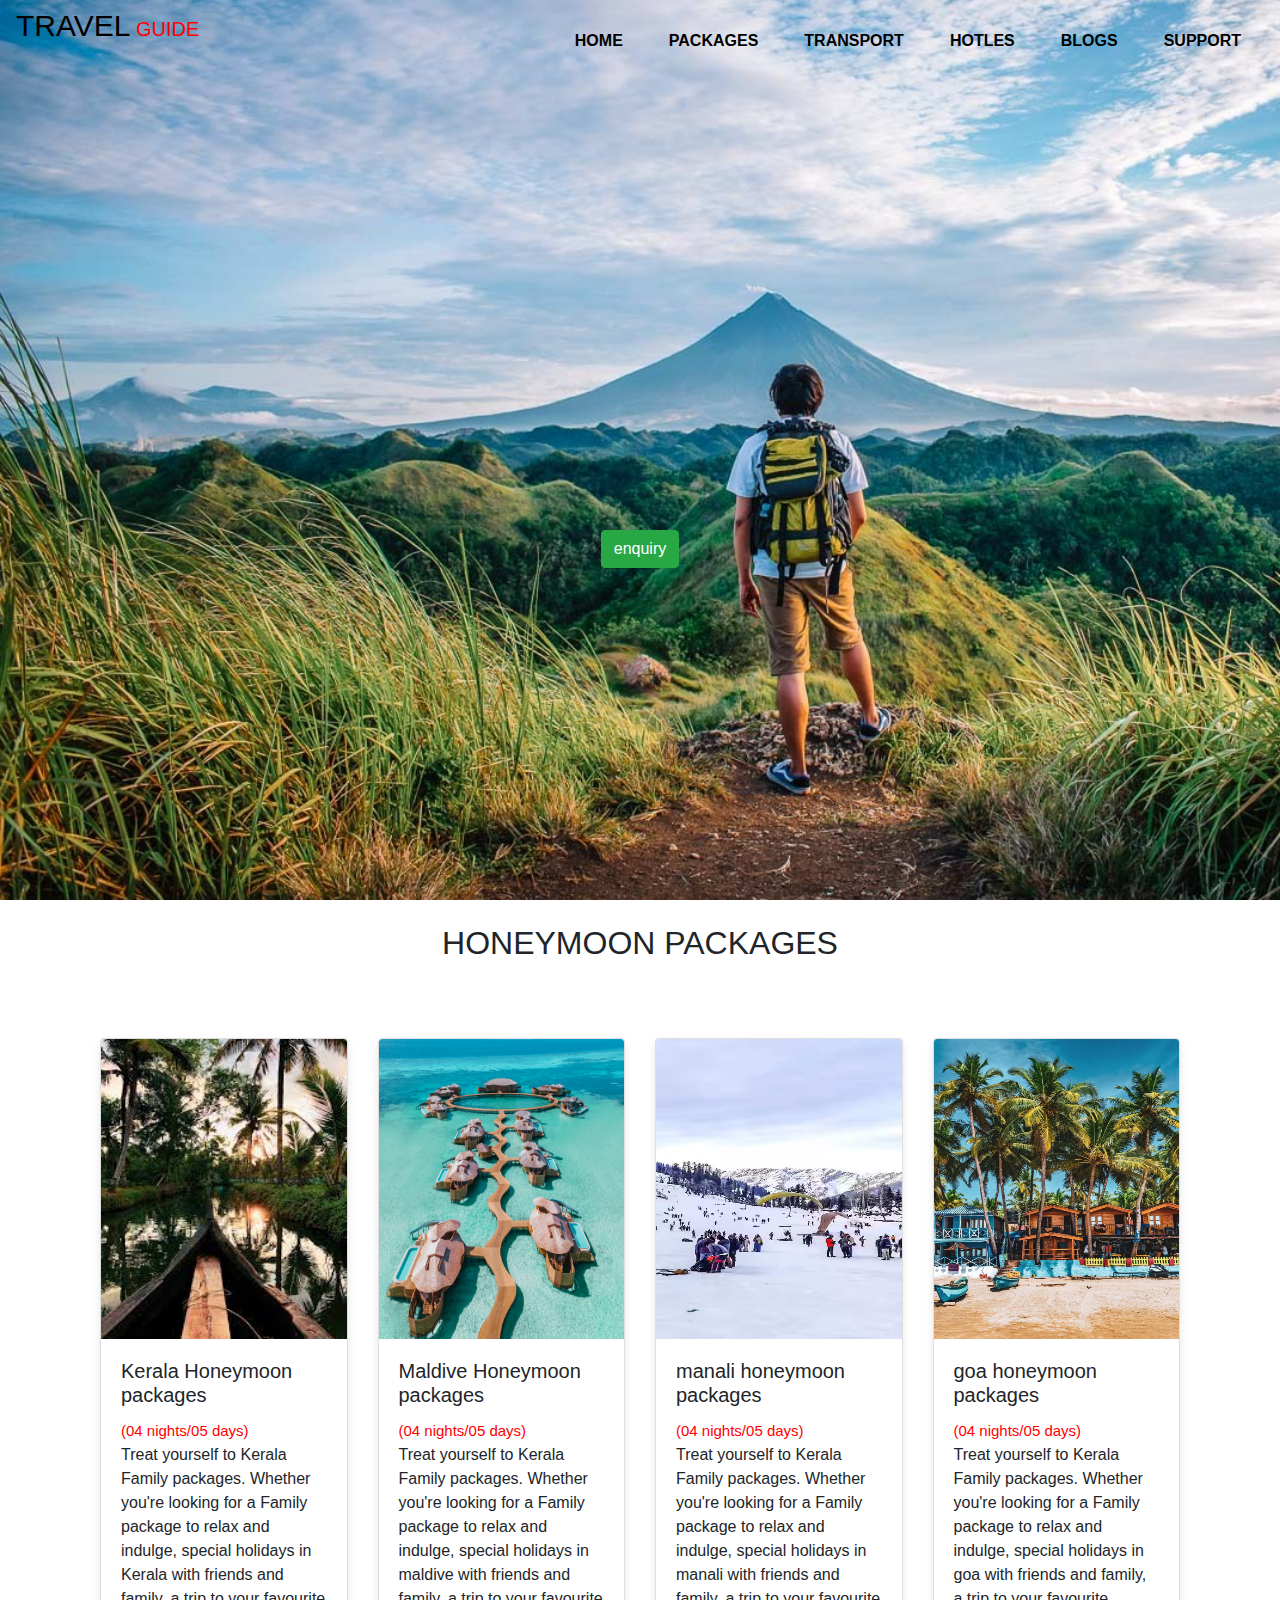
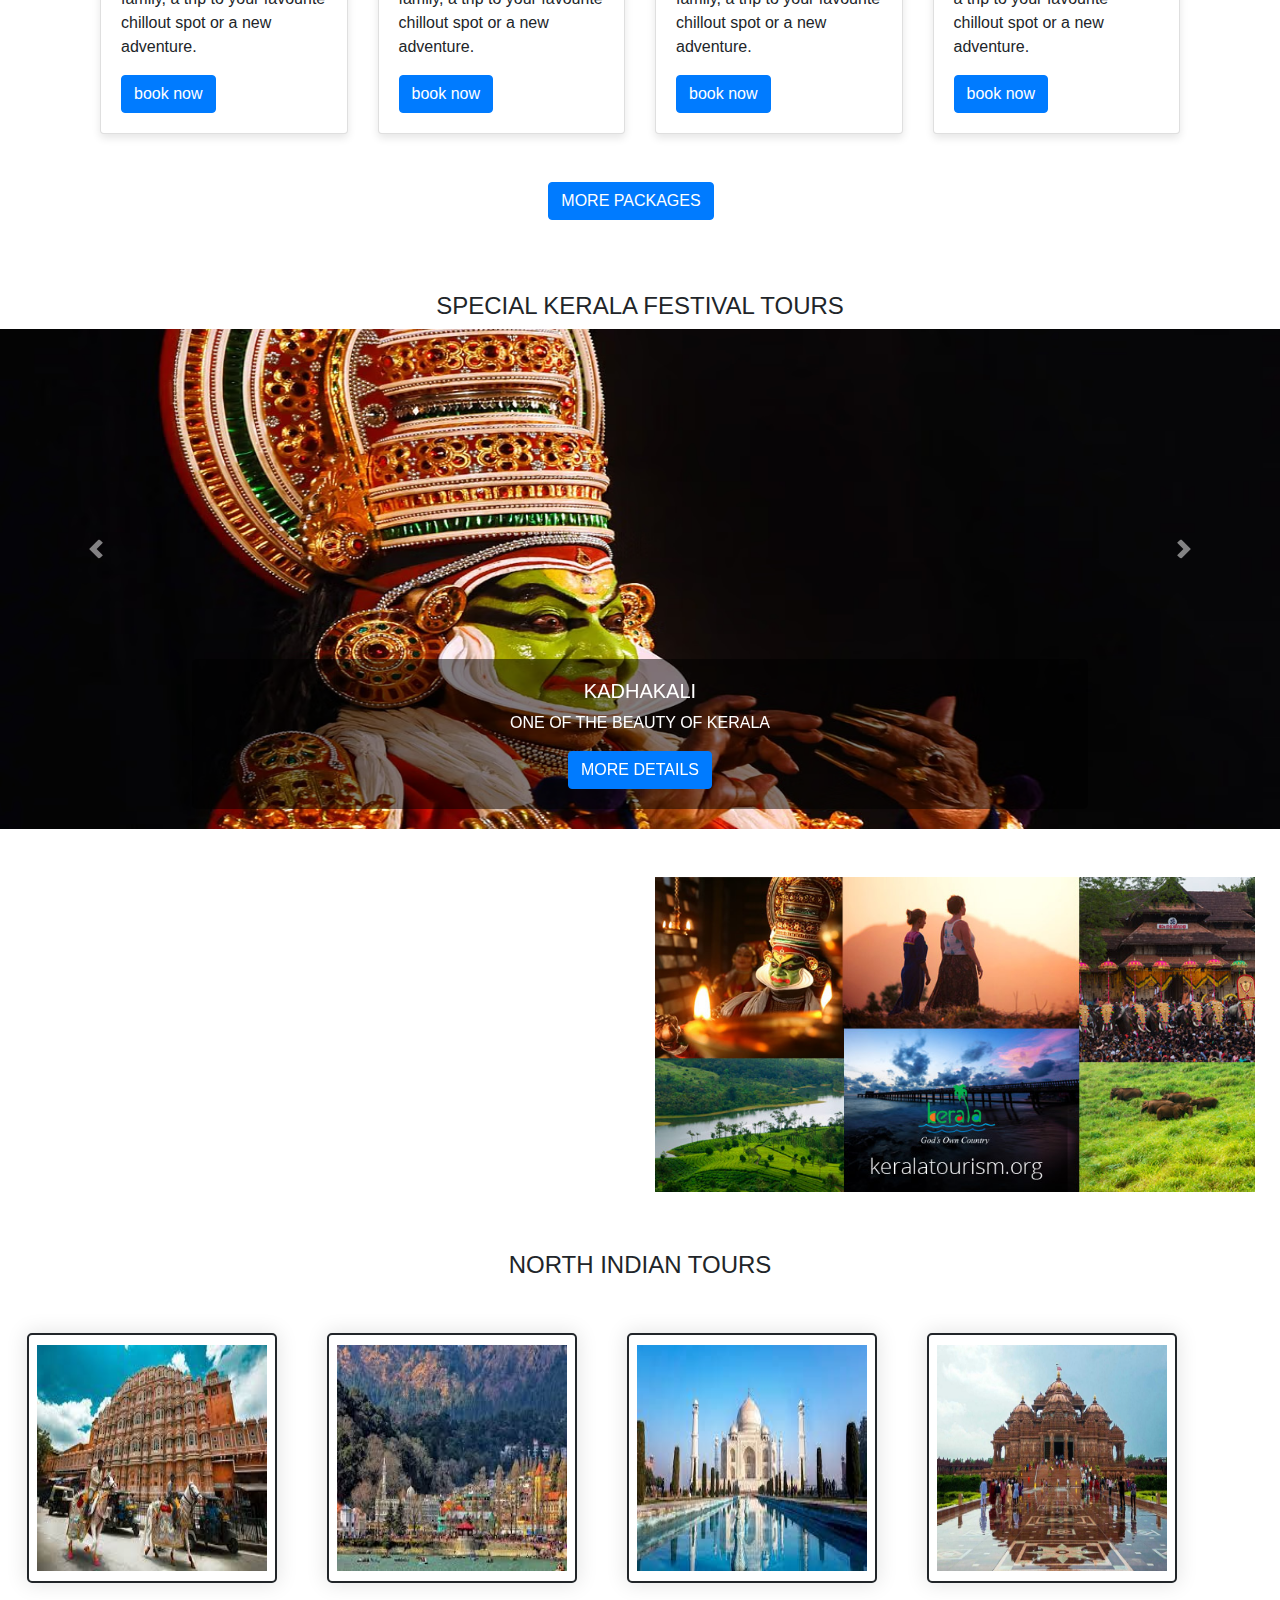
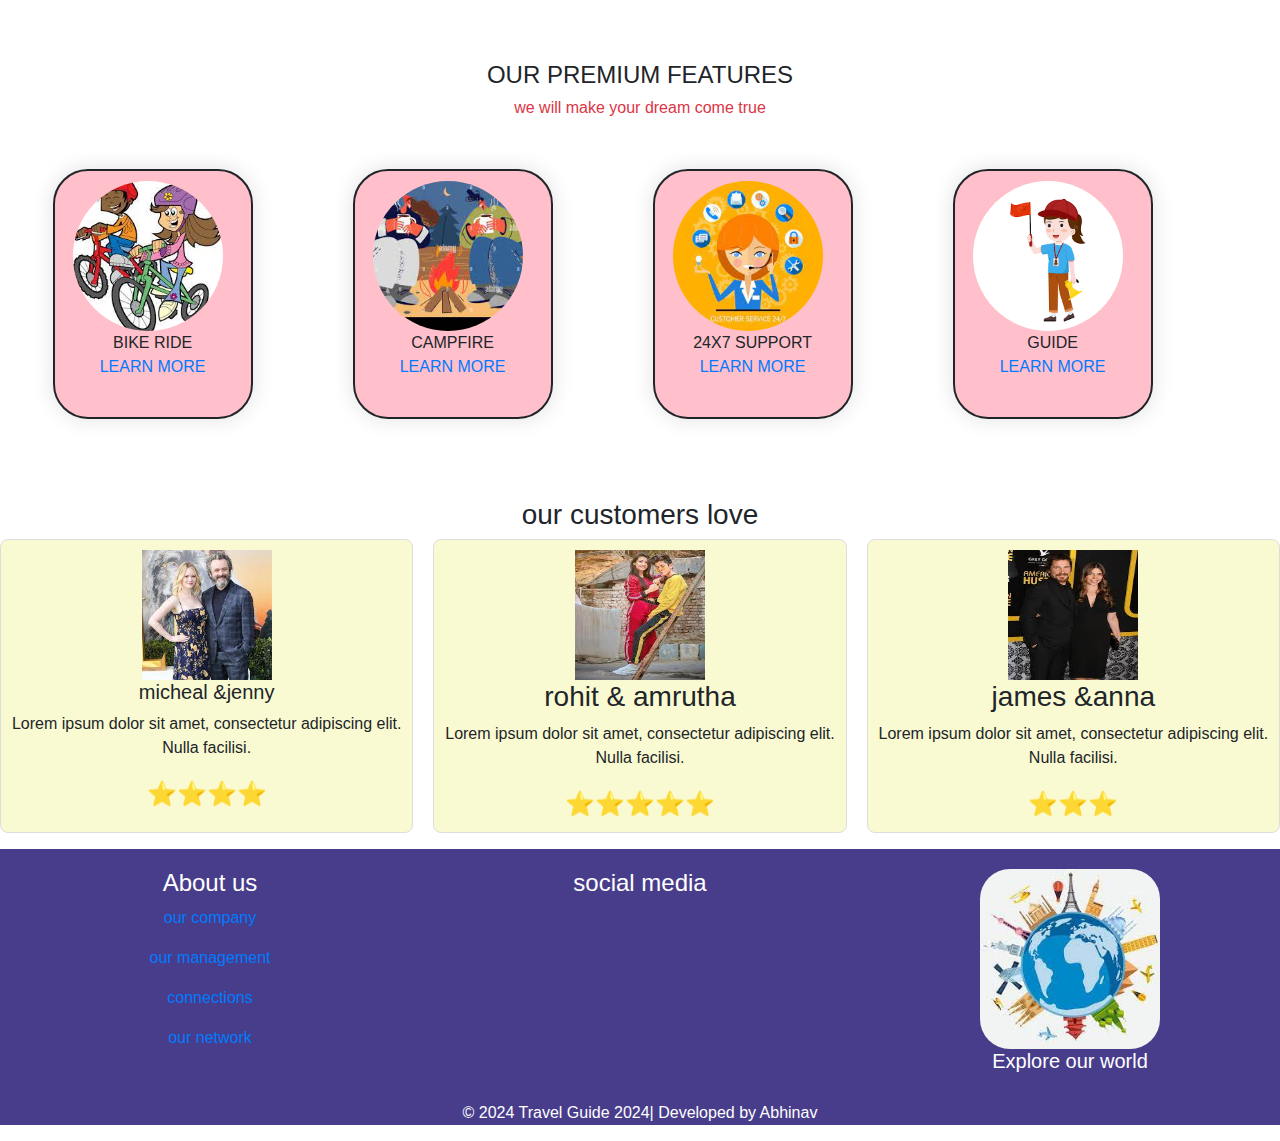
<file: index.html>
<!DOCTYPE html>
<head>
  <meta charset="UTF-8">
  <meta name="viewport" content="width=device-width, initial-scale=1.0">
  <title> Webpage</title>
  <link rel="stylesheet" href="./style.css">
  <link rel="stylesheet" href="https://cdnjs.cloudflare.com/ajax/libs/font-awesome/6.5.1/css/all.min.css" integrity="sha512-DTOQO9RWCH3ppGqcWaEA1BIZOC6xxalwEsw9c2QQeAIftl+Vegovlnee1c9QX4TctnWMn13TZye+giMm8e2LwA==" crossorigin="anonymous" referrerpolicy="no-referrer" />
  <!-- Bootstrap CSS -->
  <link href="https://stackpath.bootstrapcdn.com/bootstrap/4.5.2/css/bootstrap.min.css" rel="stylesheet">
  
  
</head>
    <header id="home">
  <nav class="navbar navbar-expand-lg ">
    <h1 id="username">TRAVEL<span id="lname"> GUIDE</span></h1>
    <button class="navbar-toggler" type="button" data-toggle="collapse" data-target="#navbarNav" aria-controls="navbarNav" aria-expanded="false" aria-label="Toggle navigation">
      <span class="navbar-toggler-icon"></span>
    </button>
    <div class="collapse navbar-collapse" id="navbarNav">
      <ul class="navbar-nav ml-auto">
        <li class="nav-item">
          <a class="nav-link" href="#home">HOME</a>
        </li>
        <li class="nav-item">
          <a class="nav-link" href="#packages">PACKAGES</a>
        </li>
        <li class="nav-item">
          <a class="nav-link" href="#">TRANSPORT</a>
        </li>
        <li class="nav-item">
            <a class="nav-link" href="#">HOTLES</a>
          </li>
          <li class="nav-item">
            <a class="nav-link" href="#blogs">BLOGS

            </a>
          </li>
          <li class="nav-item">
            <a class="nav-link" href="#support">SUPPORT</a>
          </li>
       
      </ul>
    </div>
  </nav>
  <a href="./enquiry.html" class="btn btn-success  custom-btn1">enquiry</a>
  </header>
<h2 id="packages" class="text-center mt-4">HONEYMOON PACKAGES</h2>

  <div class="card-deck"> <!-- Using Bootstrap card-deck for responsive card layout -->
    <div class="d-flex container mt-5 mb-5 justify-content-between">
        <div class="card" style="width: 18rem;">
          <img src="./c1.jpg" height="300" class="card-img-top" alt="...">
          <div class="card-body">
            <h5 class="card-title">Kerala Honeymoon packages</h5>
            <span id="sub">(04 nights/05 days)</span>
            <p class="card-text">Treat yourself to Kerala Family packages. Whether you're looking for a Family package to relax and indulge, special holidays in Kerala with friends and family, a trip to your favourite chillout spot or a new adventure.</p>
            <a href="#" class="btn btn-primary">book now</a>
          </div>
        </div>
        
        <div class="card" style="width: 18rem;">
          <img src="./c2.webp" height="300" class="card-img-top" alt="...">
          <div class="card-body">
            <h5 class="card-title">Maldive Honeymoon packages</h5>
            <span id="sub">(04 nights/05 days)</span>
            <p class="card-text">Treat yourself to Kerala Family packages. Whether you're looking for a Family package to relax and indulge, special holidays in maldive with friends and family, a trip to your favourite chillout spot or a new adventure.</p>
            <a href="#" class="btn btn-primary">book now</a>
          </div>
        </div>
        
        <div class="card" style="width: 18rem;">
          <img src="./c3.avif" height="300" class="card-img-top" alt="...">
          <div class="card-body">
            <h5 class="card-title">manali honeymoon packages</h5>
            <span id="sub">(04 nights/05 days)</span>
            <p class="card-text">Treat yourself to Kerala Family packages. Whether you're looking for a Family package to relax and indulge, special holidays in manali with friends and family, a trip to your favourite chillout spot or a new adventure.</p>
            <a href="#" class="btn btn-primary">book now</a>
          </div>
        </div>
        
        <div class="card" style="width: 18rem;">
          <img src="c4.avif" height="300" class="card-img-top" alt="...">
          <div class="card-body">
            <h5 class="card-title">goa honeymoon packages</h5>
            <span id="sub">(04 nights/05 days)</span>
            <p class="card-text">Treat yourself to Kerala Family packages. Whether you're looking for a Family package to relax and indulge, special holidays in goa with friends and family, a trip to your favourite chillout spot or a new adventure.</p>
            <a href="#" class="btn btn-primary">book now</a>
          </div>
        </div>
        </div></div>
  
       </div>
  </div>
    </div>
  </div>
  <div class="d-grid gap-1 col-2 mx-auto">
    <button class="btn btn-primary" type="button">MORE PACKAGES</button></div>
    </div>
    
 <div id="carouselExampleIndicators" class="carousel slide" data-ride="carousel">
  
    <div class="carousel-inner mt-5">
      <h4 class=" text-center fst-italic fs-4 mt-4">SPECIAL KERALA FESTIVAL TOURS</h4>
        <div class="carousel-item active">
            <img class="  d-block w-100"width="300" height="500" src="./CR2.avif" alt="First slide">
            <div class="carousel-caption d-none d-md-block">
              <h5 class="fst-italic fs-4 ">KADHAKALI</h5>
              <p class="fst-italic fs-5">ONE OF THE BEAUTY OF KERALA</p>
              <button class="btn btn-primary" type="button">MORE DETAILS</button>
                
              </div>
        </div>
        <div class="carousel-item">
            <img  class="  d-block w-100  "width="300" height="500" src="./CR1.jpg" alt="Second slide">
            <div class="carousel-caption d-none d-md-block">
                <h5 class="fst-italic fs-4 ">KERALA BOAT RACE</h5>
                <p class="fst-italic fs-5">ONE OF THE BEAUTY OF KERALA</p>
                <button class="btn btn-primary" type="button">MORE DETAILS</button>
              </div>
        </div>
        <div class="carousel-item">
            <img class=" d-block w-100"width="300" height="500" src="./CR3.jpg" alt="Second slide">
            <div class="carousel-caption d-none d-md-block">
                <h5 class="fst-italic fs-4 ">THRISSUR POORAM</h5>
                <p class="fst-italic fs-5">ONE OF THE BEAUTY OF KERALA</p>
                <button class="btn btn-primary" type="button">MORE DETAILS</button>
              </div>
        </div>

    </div>
    <a class="carousel-control-prev" href="#carouselExampleIndicators" role="button" data-slide="prev">
        <span class="carousel-control-prev-icon" aria-hidden="true"></span>
        <span class="sr-only">Previous</span>
    </a>
    <a class="carousel-control-next" href="#carouselExampleIndicators" role="button" data-slide="next">
        <span class="carousel-control-next-icon" aria-hidden="true"></span>
        <span class="sr-only">Next</span>
    </a>
</div>

 <div id="blogs" class="row">
  <div class="col-6">
    
      <div class="video-section">
        <iframe width="560" height="315" src="https://www.youtube.com/embed/k4aZMdSkUAg?si=64eEhI_cYCwnkA-u" title="YouTube video player" frameborder="0" allow="accelerometer; autoplay; clipboard-write; encrypted-media; gyroscope; picture-in-picture; web-share" allowfullscreen></iframe>
        <!-- Add your video embed code here -->
      </div>
    </div>
      <div class="col-6  mt-5">
        <img src="./t1.jpg"  height="315" alt="">
      </div>
  
  
 </div>
 <h4 class="text-center MT-5 ">NORTH INDIAN TOURS</h4>
 <div class="flex-container">
 
  <div class="box"><img class="flex-item" src="./n4.jpg" alt="card image">

      
   </div>

   

  <div><img class="flex-item" src="n2.jpg" alt="card image">
      
   
  </div>

    <div><img class="flex-item" src="./n1.jpg" alt="card image">
   
  </div>
   

    <div><img class="flex-item" src="n3.jpeg" alt="card image">

    </div>
    </div>
    <h4 class="text-center">OUR PREMIUM FEATURES</h4>
    <h6 class="text-center text-danger">we will make your dream come true</h6>
 <div class="flex-containers">
    <div class="flex-items">
       
          <img src="./bike.jpg" alt="Image 1" class="round-image">
          <P class="text-center">BIKE RIDE <br><a href="">LEARN MORE</a></P>

          </div>
          <div class="flex-items">
       
            <img src="./camp.jpg" alt="Image 1" class="round-image">
            <P class="text-center">CAMPFIRE <br><a href="">LEARN MORE</a></P>
  
            </div>
            <div class="flex-items">
       
              <img src="./24.jpg" alt="Image 1" class="round-image">
              <P class="text-center">24X7 SUPPORT <br><a href="">LEARN MORE</a></P>
    
              </div>
              <div class="flex-items">
       
                <img src="./guide.png" alt="Image 1" class="round-image">
                <P class="text-center">GUIDE<br><a href="">LEARN MORE</a></P>
      
                </div>
          </div>
     <div class="l-container">
     <h3 class="text-center">our customers love <br> <i class="fa-solid fa-envelope" style="color: #FFD43B;"></i></h3>
        <div class="review-container">
          <div class="review-card">
            <img src="./r1.jpg" height="130" width="130" alt="">
            <h5>micheal &jenny</h5>
            <p class="fs-5">Lorem ipsum dolor sit amet, consectetur adipiscing elit. Nulla facilisi.</p>
            <div class="rating">⭐⭐⭐⭐</div>
          </div>
        
          <div class="review-card">
            <img src="./r2.jpg" height="130" width="130" alt="">
            <h3>rohit & amrutha</h3>
            <p class="fs-5">Lorem ipsum dolor sit amet, consectetur adipiscing elit. Nulla facilisi.</p>
            <div class="rating">⭐⭐⭐⭐⭐</div>
          </div>
        
          <div class="review-card">
            <img src="./r3.jpg" height="130" width="130" alt="">
            <h3>james &anna</h3>
            <p class="fs-5">Lorem ipsum dolor sit amet, consectetur adipiscing elit. Nulla facilisi.</p>
            <div class="rating">⭐⭐⭐</div>
          </div>
        
          <!-- Add more review cards as needed -->
        </div>
     </div>
  <footer id="support" class="row mt-3">
    <div class="col">
      <h4>About us</h4>
      <a href=""><p>our company</p></a>
     <a href=""> <p>our management</p></a>
      <a href=""><p>connections</p></a>
     <a href=""> <p>our network</p></a>
    </div>
    <div class="col">
      <h4>social media</h4>
      <a href=""><i class="fa-brands fa-facebook" ></i></a> <br> <br> <a href=""><i class="fa-brands fa-instagram"></i></a> <br> <br> <a href=""><i class="fa-brands fa-twitter"></i></a>    <br><br><a href=""><i class="fa-brands fa-whatsapp"></i></a>

    </div>
    <div class="col">
      <img class="f-img" src="./f.jpg" alt="">
      <h5>Explore our world</h5>
  
    </div>
    
  </footer>
  <div class="credits"><p class="text-center ">&copy; 2024 Travel Guide 2024| Developed by Abhinav</p></div>

  <!-- Bootstrap JS and Popper.js (required for Bootstrap JavaScript components) -->
  <script src="https://code.jquery.com/jquery-3.5.1.slim.min.js"></script>
  <script src="https://cdn.jsdelivr.net/npm/@popperjs/core@2.0.8/dist/umd/popper.min.js"></script>
  <script src="https://stackpath.bootstrapcdn.com/bootstrap/4.5.2/js/bootstrap.min.js"></script>
  <script src="https://cdn.jsdelivr.net/npm/bootstrap@5.0.2/dist/js/bootstrap.bundle.min.js"></script>

</body>
</html>
</file>
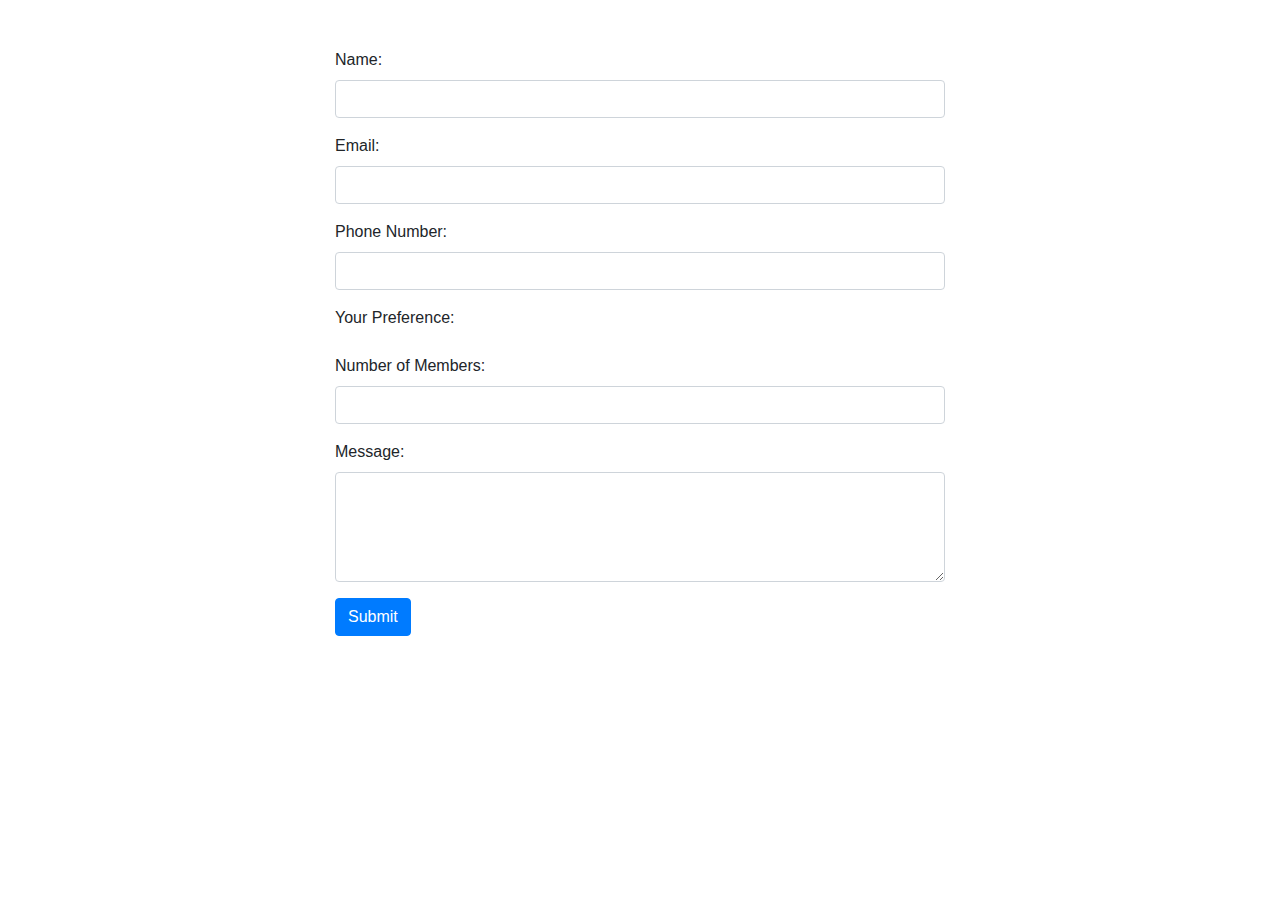
<file: enquiry.html>
<!DOCTYPE html>
<html lang="en">
<head>
  <meta charset="UTF-8">
  <meta name="viewport" content="width=device-width, initial-scale=1.0">
  <link href="https://maxcdn.bootstrapcdn.com/bootstrap/4.5.2/css/bootstrap.min.css" rel="stylesheet">
  <title>Inquiry Form</title>
</head>
<body>

<div class="container mt-5 w-50">
  <form>
    <div class="form-group">
      <label for="name">Name:</label>
      <input type="text" class="form-control" id="name" name="name" required>
    </div>

    <div class="form-group">
      <label for="email">Email:</label>
      <input type="email" class="form-control" id="email" name="email" required>
    </div>

    <div class="form-group">
      <label for="phone">Phone Number:</label>
      <input type="tel" class="form-control" id="phone" name="phone" required>
    </div>

    <div class="form-group">
      <label for="preference">Your Preference:</label>
      
    </div>

    <div class="form-group">
      <label for="members">Number of Members:</label>
      <input type="number" class="form-control" id="members" name="members" required>
    </div>

    <div class="form-group">
      <label for="message">Message:</label>
      <textarea class="form-control" id="message" name="message" rows="4" required></textarea>
    </div>

    <button type="submit" class="btn btn-primary">Submit</button>
  </form>
</div>

<!-- Bootstrap JS and Popper.js scripts (required for Bootstrap functionality) -->
<script src="https://code.jquery.com/jquery-3.5.1.slim.min.js"></script>
<script src="https://cdn.jsdelivr.net/npm/@popperjs/core@2.10.2/dist/umd/popper.min.js"></script>
<script src="https://maxcdn.bootstrapcdn.com/bootstrap/4.5.2/js/bootstrap.min.js"></script>

</body>
</html>
</file>
<file: style.css>
body {
    font-family: Arial, sans-serif;
    margin: 0;
    padding: 0;
    box-sizing: border-box;
  }

  nav {;
    padding: 10px;
    text-align: center;
  }

  nav a {
    color:black;
    text-decoration: none;
    margin: 0 15px;
    font-weight: bold;
  }
  .nav-link:hover{
color: red;
  }
  #username{
    font-size: 30px;
    margin-bottom: 30px;
    color:black;

}
#lname{
    color: red;
    font-size: 20px;

}
.custom-btn1 {
 
  margin-top: 35%;
  border-radius: 20px;

}
#sub{
    color: red;
    font-size:15px;
}

.btn-primary {
    background-color: #007bff;
    color: #fff;
    transition: background-color 0.3s ease; /* Add a smooth transition effect */
  }

  /* Hover effect */
  .btn-primary:hover {
    background-color: #b37d00; 
  }
header {
    background-image: url('./bg.jpg');
    background-size: cover;
    color: white;
    text-align: center;
    padding: px 0;
    height: 100VH;
  }

  .card {
    border: 1px solid #ddd;
    border-radius: 8px;
    overflow: hidden;
    margin: 20px;
    box-shadow: 0 4px 8px rgba(0, 0, 0, 0.1);
    transition: transform 0.3s
  }
  .flex-containers {
    
    display: flex;
    flex-wrap: nowrap;
    margin-top: 2%;
    margin-bottom: 4%;
    padding: 2px;
    gap: 50px;
    margin-left: 2%;
  
  }
  .flex-items{
    width: 200px;
    height: 250px;
    border: 2px solid;
    margin: 25px;
    border-radius: 35px;
    box-shadow: 0 0 20px 2px rgba(0,0,0,.1);
    transition: 1s;
    padding: 10px 8px;
    background-color: pink;

  }
  .flex-items:hover{
    transform: scale(1.2);
    z-index: 2;
}

  .round-image {
    width: 150px; /* Set the desired width */
    height:150px; /* Set the desired height */
    border-radius: 70%; /* Make the image round */
    object-fit: cover;
     margin-left: 10px;/* Ensure the image covers the entire container */
  }
  .card:hover {
    transform: scale(1.05);
  }
  #myCarousel {
    margin-top: 20px;

  }
  
  /* Carousel captions */
  .carousel-caption {
    background-color: rgba(0, 0, 0, 0.5); /* Semi-transparent black background */
    padding: 15px;
    border-radius: 5px;
    text-align: center;
    color: #fff;
  }
  
  /* Control arrows */
  .carousel-control-prev,
  .carousel-control-next {
    width: 5%;
  }
  
  .carousel-control-prev-icon,
  .carousel-control-next-icon {
    background-color: #333; /* Arrow color */
    border-radius: 50%;
    padding: 10px;
  }
  .carousel {
   width: 100%;
  }

  .video-section {
    text-align: center;
    padding: 50px 0;
  }
  .card {
    transition: transform 0.3s;
  }

  .card:hover {
    transform: scale(1.05);
  }
  
  .flex-item{
    width: 250px;
    height: 250px;
    border: 2px solid;
    margin: 25px;
    border-radius: 5px;
    box-shadow: 0 0 20px 2px rgba(0,0,0,.1);
    transition: 1s;
    padding: 10px 8px;
}
.flex-item:hover{
    transform: scale(1.2);
    z-index: 2;
}

.flex-container{
    display: flex;
    flex-wrap: nowrap;
    margin-top: 2%;
    margin-bottom: 4%;
    padding: 2px;

}
.review-container {
  display: grid;
  grid-template-columns: repeat(3, 1fr);
  gap: 20px;
}

.review-card {
  border: 1px solid #ddd;
  padding: 10px;
  border-radius: 8px;
  text-align: center;
  background-color: lightgoldenrodyellow;
}

.rating {
  font-size: 24px;
  color: gold;
}
  .grid-container {
    display: grid;
    grid-template-columns: repeat(4, 2fr);
    gap:0px;
  }

  footer {
    background-color:darkslateblue;
    color: white;
    text-align: center;
    padding: 20px;
    display: grid;
    grid-template-columns: repeat(3, 1fr);
    gap: 20px;
  }
  .f-img{
    border-radius: 30px;
    height: 180px;

  }
  .credits {
  
    background-color:darkslateblue;
    color: white;
  }
</file>
